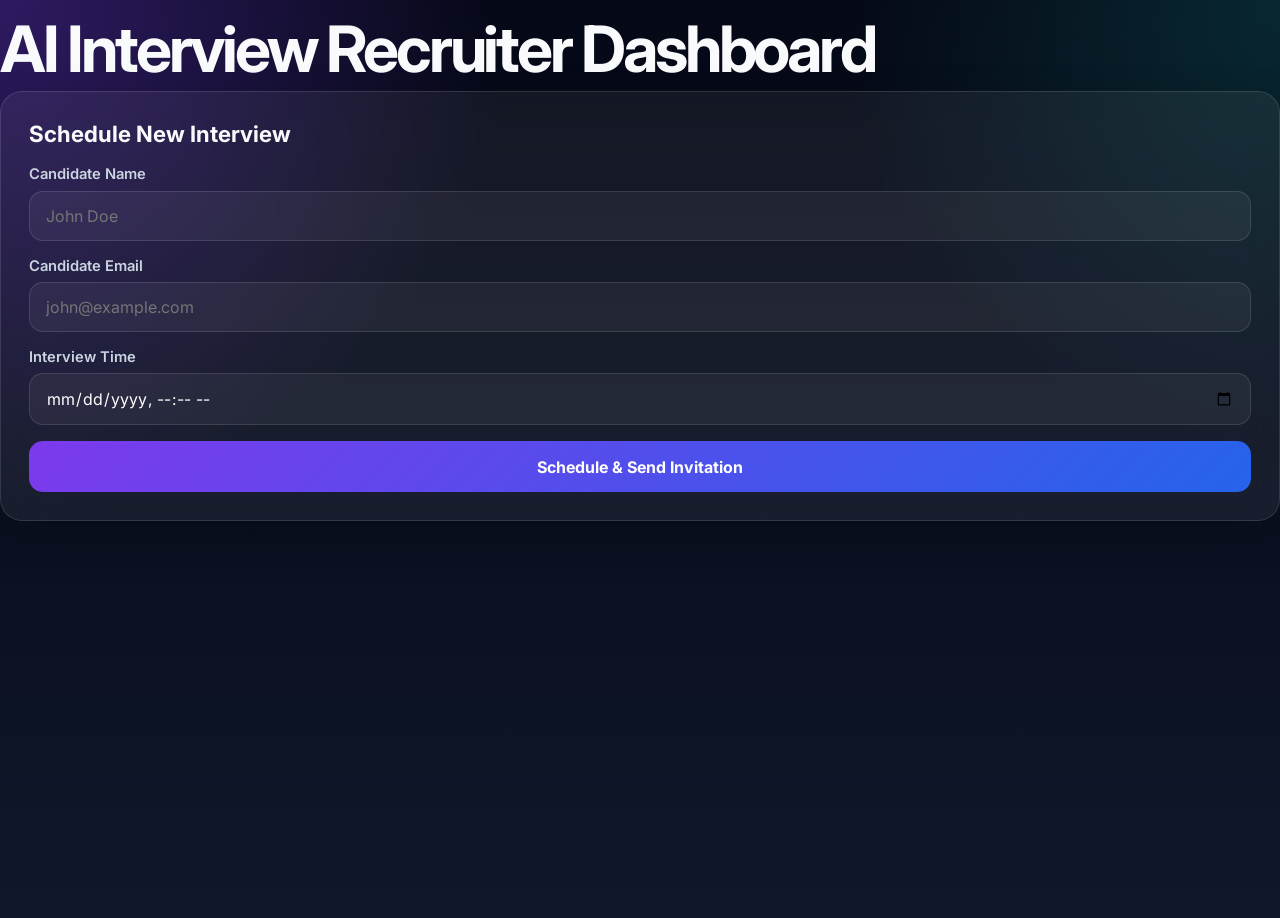
<file: templates/index.html>
<!DOCTYPE html>
<html lang="en">
<head>
    <meta charset="UTF-8">
    <meta name="viewport" content="width=device-width, initial-scale=1.0">
    <title>AI Interview Dashboard</title>
    <link rel="stylesheet" href="/static/css/style.css">
    <link rel="preconnect" href="https://fonts.googleapis.com">
    <link rel="preconnect" href="https://fonts.gstatic.com" crossorigin>
    <link href="https://fonts.googleapis.com/css2?family=Inter:wght@400;600;800&display=swap" rel="stylesheet">
</head>
<body>
    <div class="container">
        <h1>AI Interview Recruiter Dashboard</h1>
        
        <div class="glass-card">
            <h2 style="margin-top:0">Schedule New Interview</h2>
            <form id="scheduleForm">
                <div class="form-group">
                    <label for="name">Candidate Name</label>
                    <input type="text" id="name" name="name" placeholder="John Doe" required>
                </div>
                <div class="form-group">
                    <label for="email">Candidate Email</label>
                    <input type="email" id="email" name="email" placeholder="john@example.com" required>
                </div>
                <div class="form-group">
                    <label for="time">Interview Time</label>
                    <input type="datetime-local" id="time" name="time" required>
                </div>
                <button type="submit">Schedule & Send Invitation</button>
            </form>
            
            <div id="result" style="margin-top: 2rem; display: none;" class="glass-card">
                <p id="msg"></p>
                <div class="form-group">
                    <label>Interview Link (Manual Copy)</label>
                    <input type="text" id="link" readonly>
                </div>
            </div>
        </div>
    </div>

    <script>
        document.getElementById('scheduleForm').onsubmit = async (e) => {
            e.preventDefault();
            const formData = new FormData(e.target);
            const btn = e.target.querySelector('button');
            btn.disabled = true;
            btn.innerText = 'Scheduling...';

            try {
                const response = await fetch('/schedule', {
                    method: 'POST',
                    body: formData
                });
                const data = await response.json();
                
                document.getElementById('result').style.display = 'block';
                const emailNote = data.email_status === 'sent'
                    ? ' (Email sent!)'
                    : data.email_status === 'skipped'
                        ? ' (Email skipped because SMTP is not configured)'
                        : ' (Email delivery failed)';
                document.getElementById('msg').innerText = data.message + emailNote;
                document.getElementById('link').value = data.link;
            } catch (err) {
                alert('Error: ' + err);
            } finally {
                btn.disabled = false;
                btn.innerText = 'Schedule & Send Invitation';
            }
        };
    </script>
</body>
</html>
</file>
<file: static/css/style.css>
:root {
    --primary: #7c3aed;
    --primary-hover: #6d28d9;
    --accent: #14b8a6;
    --bg-0: #050816;
    --bg-1: #0f172a;
    --glass: rgba(255, 255, 255, 0.06);
    --glass-border: rgba(255, 255, 255, 0.12);
    --text-main: #f8fafc;
    --text-muted: #cbd5e1;
    --success: #22c55e;
    --warning: #f59e0b;
    --danger: #ef4444;
}

* {
    box-sizing: border-box;
}

body {
    margin: 0;
    font-family: 'Inter', system-ui, -apple-system, sans-serif;
    color: var(--text-main);
    min-height: 100vh;
    background:
        radial-gradient(circle at top left, rgba(124, 58, 237, 0.35), transparent 32%),
        radial-gradient(circle at top right, rgba(20, 184, 166, 0.18), transparent 28%),
        linear-gradient(180deg, var(--bg-0), var(--bg-1));
}

a {
    color: inherit;
    text-decoration: none;
}

button,
input {
    font: inherit;
}

.page-shell {
    width: min(1180px, 92vw);
    margin: 0 auto;
    padding: 40px 0 56px;
}

.compatibility-overlay {
    position: fixed;
    inset: 0;
    z-index: 1000;
    display: flex;
    align-items: center;
    justify-content: center;
    padding: 24px;
    background: rgba(2, 6, 23, 0.92);
    backdrop-filter: blur(14px);
}

.waiting-shell {
    display: grid;
    gap: 20px;
}

.waiting-banner {
    display: flex;
    justify-content: space-between;
    gap: 20px;
    align-items: center;
}

.waiting-copy h2 {
    margin: 0 0 8px;
    font-size: clamp(1.6rem, 3vw, 2.4rem);
}

.waiting-copy p {
    margin: 0;
    color: var(--text-muted);
    line-height: 1.7;
}

.countdown-card {
    min-width: 180px;
    padding: 18px 20px;
    border-radius: 18px;
    background: rgba(255, 255, 255, 0.06);
    border: 1px solid rgba(255, 255, 255, 0.1);
    text-align: center;
}

.countdown-card span {
    display: block;
    color: var(--text-muted);
    font-size: 0.85rem;
    margin-bottom: 6px;
}

.countdown-card strong {
    font-size: 2rem;
    letter-spacing: -0.03em;
}

.compatibility-grid {
    display: grid;
    grid-template-columns: 1.1fr 0.9fr;
    gap: 20px;
}

.system-check-grid {
    grid-template-columns: 1fr 1fr;
}

.system-check-list {
    grid-template-columns: repeat(2, minmax(0, 1fr));
}

.waiting-compat-list {
    grid-template-columns: repeat(2, minmax(0, 1fr));
}

.speaker-confirm {
    margin-top: 18px;
    padding: 16px;
    border-radius: 18px;
    background: rgba(255, 255, 255, 0.04);
    border: 1px solid rgba(255, 255, 255, 0.08);
}

.speaker-confirm p {
    margin-top: 0;
    color: var(--text-muted);
}

.compatibility-card {
    width: min(760px, 100%);
}

.compatibility-card h1 {
    margin-top: 14px;
    font-size: clamp(2rem, 4vw, 3.5rem);
}

.compatibility-card p {
    color: var(--text-muted);
    line-height: 1.7;
    margin-bottom: 22px;
}

.progress-shell {
    margin-bottom: 18px;
    padding: 16px 18px;
    border-radius: 18px;
    background: rgba(255, 255, 255, 0.04);
    border: 1px solid rgba(255, 255, 255, 0.08);
}

.progress-header {
    display: flex;
    justify-content: space-between;
    align-items: center;
    margin-bottom: 10px;
    color: var(--text-muted);
}

.progress-track {
    width: 100%;
    height: 10px;
    border-radius: 999px;
    overflow: hidden;
    background: rgba(255, 255, 255, 0.06);
}

.progress-fill {
    width: 0%;
    height: 100%;
    border-radius: 999px;
    background: linear-gradient(90deg, #7dd3fc, #38bdf8);
    transition: width 0.25s ease;
}

.compatibility-list {
    display: grid;
    grid-template-columns: repeat(2, minmax(0, 1fr));
    gap: 12px;
    margin-bottom: 22px;
}

.compat-item {
    padding: 16px 18px;
    border-radius: 18px;
    background: rgba(255, 255, 255, 0.04);
    border: 1px solid rgba(255, 255, 255, 0.08);
}

.compat-item span {
    display: block;
    color: var(--text-muted);
    font-size: 0.9rem;
    margin-bottom: 6px;
}

.compat-item strong {
    font-size: 1rem;
}

.mic-meter {
    display: grid;
    grid-template-columns: repeat(8, 1fr);
    gap: 4px;
    margin-top: 10px;
    height: 28px;
    align-items: end;
}

.mic-meter span {
    display: block;
    border-radius: 999px;
    background: rgba(125, 211, 252, 0.2);
    height: 8px;
    transition: height 0.08s linear, background 0.2s;
}

.mic-meter.active span {
    background: linear-gradient(180deg, #7dd3fc, #0284c7);
}

.compat-pass {
    color: #86efac;
}

.compat-fail {
    color: #fca5a5;
}

.compat-warn {
    color: #fde68a;
}

.compat-actions {
    display: flex;
    gap: 12px;
    flex-wrap: wrap;
}

.waiting-actions {
    margin-top: 14px;
}

.button-link {
    display: inline-flex;
    align-items: center;
    justify-content: center;
    min-width: 220px;
    padding: 0.95rem 1.25rem;
    border-radius: 14px;
    font-weight: 700;
    color: white;
    background: linear-gradient(135deg, var(--primary), #2563eb);
    border: 1px solid transparent;
}

.secondary-link {
    background: rgba(255, 255, 255, 0.08);
    border-color: rgba(255, 255, 255, 0.12);
}

.is-disabled {
    pointer-events: none;
    opacity: 0.45;
}

.system-preview {
    min-height: 360px;
}

.btn-secondary {
    background: rgba(255, 255, 255, 0.08);
    border: 1px solid rgba(255, 255, 255, 0.12);
}

.warning-banner {
    padding: 14px 16px;
    border-radius: 16px;
    border: 1px solid rgba(245, 158, 11, 0.3);
    background: rgba(245, 158, 11, 0.12);
    color: #fef3c7;
}

.auth-shell {
    min-height: 100vh;
    display: grid;
    grid-template-columns: 1.2fr 1fr;
    gap: 28px;
    align-items: center;
}

.hero-panel {
    padding: 28px 8px;
}

.eyebrow {
    display: inline-flex;
    align-items: center;
    gap: 8px;
    padding: 8px 12px;
    border-radius: 999px;
    color: #d8b4fe;
    background: rgba(124, 58, 237, 0.12);
    border: 1px solid rgba(124, 58, 237, 0.3);
    font-size: 0.8rem;
    font-weight: 700;
    letter-spacing: 0.08em;
    text-transform: uppercase;
}

h1 {
    margin: 18px 0 12px;
    font-size: clamp(2.3rem, 5vw, 4.4rem);
    line-height: 0.96;
    letter-spacing: -0.05em;
}

.hero-panel p {
    max-width: 56ch;
    color: var(--text-muted);
    font-size: 1.05rem;
    line-height: 1.7;
}

.hero-points {
    display: grid;
    gap: 12px;
    margin-top: 24px;
}

.hero-actions {
    display: flex;
    gap: 12px;
    margin-top: 26px;
    flex-wrap: wrap;
}

.hero-action {
    width: auto;
    min-width: 140px;
    padding: 0.95rem 1.4rem;
    border-radius: 999px;
}

.hero-action-secondary {
    background: rgba(255, 255, 255, 0.08);
    border: 1px solid rgba(255, 255, 255, 0.14);
}

.hero-point,
.metric-card,
.auth-card,
.glass-card {
    background: var(--glass);
    border: 1px solid var(--glass-border);
    backdrop-filter: blur(14px);
    -webkit-backdrop-filter: blur(14px);
    box-shadow: 0 16px 40px rgba(0, 0, 0, 0.25);
}

.hero-point {
    width: fit-content;
    padding: 12px 16px;
    border-radius: 999px;
    color: #e2e8f0;
}

.auth-grid {
    display: grid;
    gap: 20px;
}

.auth-card,
.glass-card {
    border-radius: 22px;
    padding: 28px;
}

.auth-panel {
    position: relative;
}

.auth-head {
    display: flex;
    justify-content: space-between;
    align-items: center;
    gap: 12px;
    margin-bottom: 12px;
}

.close-auth {
    width: 40px;
    height: 40px;
    padding: 0;
    border-radius: 999px;
    background: rgba(255, 255, 255, 0.08);
    color: white;
    border: 1px solid rgba(255, 255, 255, 0.12);
    font-size: 1.5rem;
    line-height: 1;
}

.auth-card h2,
.glass-card h2 {
    margin-top: 0;
    margin-bottom: 18px;
    font-size: 1.4rem;
}

.notice {
    padding: 12px 14px;
    border-radius: 14px;
    margin-bottom: 16px;
    font-size: 0.95rem;
}

.notice-error {
    background: rgba(239, 68, 68, 0.14);
    border: 1px solid rgba(239, 68, 68, 0.3);
    color: #fecaca;
}

.notice-success {
    background: rgba(34, 197, 94, 0.14);
    border: 1px solid rgba(34, 197, 94, 0.3);
    color: #bbf7d0;
}

.form-group {
    margin-bottom: 1rem;
}

label {
    display: block;
    margin-bottom: 0.45rem;
    color: var(--text-muted);
    font-size: 0.92rem;
    font-weight: 600;
}

input,
select,
textarea {
    width: 100%;
    padding: 0.88rem 1rem;
    border: 1px solid rgba(255, 255, 255, 0.12);
    border-radius: 14px;
    color: white;
    background: rgba(255, 255, 255, 0.05);
    transition: border-color 0.2s, background 0.2s, transform 0.2s;
}

input:focus,
select:focus,
textarea:focus {
    outline: none;
    border-color: rgba(124, 58, 237, 0.7);
    background: rgba(255, 255, 255, 0.08);
}

button {
    width: 100%;
    padding: 0.95rem 1.2rem;
    border: none;
    border-radius: 14px;
    font-weight: 700;
    color: white;
    background: linear-gradient(135deg, var(--primary), #2563eb);
    cursor: pointer;
    transition: transform 0.2s ease, filter 0.2s ease, opacity 0.2s ease;
}

button:hover {
    transform: translateY(-1px);
    filter: brightness(1.05);
}

button:disabled {
    cursor: not-allowed;
    opacity: 0.7;
    transform: none;
}

.dashboard-shell,
.interview-shell {
    display: grid;
    gap: 24px;
}

.dashboard-header {
    display: flex;
    justify-content: space-between;
    align-items: flex-start;
    gap: 16px;
}

.dashboard-header p {
    margin: 10px 0 0;
    color: var(--text-muted);
}

.header-actions {
    display: flex;
    align-items: center;
    gap: 12px;
}

.ghost-link {
    display: inline-flex;
    align-items: center;
    justify-content: center;
    min-width: 120px;
    padding: 0.85rem 1rem;
    border-radius: 14px;
    border: 1px solid rgba(255, 255, 255, 0.14);
    background: rgba(255, 255, 255, 0.04);
    color: #e2e8f0;
    font-weight: 700;
}

.danger-link {
    color: #fecaca;
    border-color: rgba(239, 68, 68, 0.22);
    background: rgba(239, 68, 68, 0.08);
}

.danger-link:hover {
    background: rgba(239, 68, 68, 0.16);
}

.metrics-grid {
    display: grid;
    grid-template-columns: repeat(5, minmax(0, 1fr));
    gap: 16px;
}

.metric-card {
    border-radius: 20px;
    padding: 18px;
}

.metric-card span {
    display: block;
    color: var(--text-muted);
    font-size: 0.88rem;
    margin-bottom: 10px;
}

.metric-card strong {
    font-size: 1.7rem;
    letter-spacing: -0.03em;
}

.dashboard-grid {
    display: grid;
    grid-template-columns: 0.95fr 1.05fr;
    gap: 20px;
}

.dashboard-stack {
    display: grid;
    gap: 20px;
}

.result-box {
    margin-top: 20px;
    padding: 18px;
    border-radius: 18px;
    background: rgba(255, 255, 255, 0.04);
    border: 1px solid rgba(255, 255, 255, 0.08);
}

.batch-summary {
    margin: 12px 0 16px;
    color: var(--text-muted);
}

.batch-list {
    display: grid;
    gap: 12px;
}

.batch-item {
    display: grid;
    gap: 12px;
    padding: 14px;
    border-radius: 16px;
    background: rgba(255, 255, 255, 0.04);
    border: 1px solid rgba(255, 255, 255, 0.08);
}

.batch-link-wrap input {
    font-size: 0.88rem;
}

.table-wrap {
    overflow-x: auto;
}

.data-table {
    width: 100%;
    border-collapse: collapse;
}

.data-table th,
.data-table td {
    padding: 14px 10px;
    text-align: left;
    border-bottom: 1px solid rgba(255, 255, 255, 0.08);
    vertical-align: top;
}

.data-table th {
    color: var(--text-muted);
    font-size: 0.85rem;
    font-weight: 700;
    text-transform: uppercase;
    letter-spacing: 0.06em;
}

.muted {
    color: var(--text-muted);
    font-size: 0.9rem;
}

.status-pill,
.score-pill {
    display: inline-flex;
    align-items: center;
    padding: 0.4rem 0.75rem;
    border-radius: 999px;
    font-weight: 700;
    font-size: 0.82rem;
}

.status-scheduled {
    background: rgba(59, 130, 246, 0.16);
    color: #bfdbfe;
}

.status-in_progress {
    background: rgba(245, 158, 11, 0.16);
    color: #fde68a;
}

.status-completed {
    background: rgba(34, 197, 94, 0.16);
    color: #bbf7d0;
}

.status-passed,
.status-ready,
.status-supported,
.status-active,
.status-allowed {
    background: rgba(34, 197, 94, 0.16);
    color: #bbf7d0;
}

.status-failed,
.status-unsupported,
.status-blocked {
    background: rgba(239, 68, 68, 0.16);
    color: #fecaca;
}

.score-pill {
    background: rgba(124, 58, 237, 0.2);
    color: #ddd6fe;
}

.empty-state {
    text-align: center;
    color: var(--text-muted);
    padding: 24px 10px;
}

.interview-grid {
    display: grid;
    grid-template-columns: 1fr 1fr;
    gap: 20px;
}

.interview-room-shell {
    display: grid;
    gap: 20px;
}

.interview-room-layout {
    display: grid;
    grid-template-columns: 340px 1fr;
    gap: 20px;
    align-items: start;
}

.camera-rail {
    display: grid;
    gap: 16px;
}

.camera-preview-card {
    aspect-ratio: 4 / 3;
}

.camera-preview-card video {
    width: 100%;
    height: 100%;
    object-fit: cover;
}

.interview-chat {
    min-height: 520px;
}

.interview-controls {
    justify-content: flex-start;
}

.chat-composer {
    display: grid;
    grid-template-columns: 1fr auto;
    gap: 10px;
    padding: 18px 0 0;
}

.chat-composer input {
    margin: 0;
}

.chat-composer textarea {
    margin: 0;
    min-height: 88px;
    resize: vertical;
}

.composer-send {
    width: auto;
    min-width: 110px;
    white-space: nowrap;
}

.video-container {
    position: relative;
    border-radius: 22px;
    overflow: hidden;
    background: #000;
    aspect-ratio: 16 / 9;
    border: 1px solid rgba(255, 255, 255, 0.08);
}

video {
    width: 100%;
    height: 100%;
    object-fit: cover;
}

.screen-preview {
    position: absolute;
    right: 1rem;
    bottom: 1rem;
    width: 32%;
    height: auto;
    aspect-ratio: 16 / 9;
    border-radius: 14px;
    border: 2px solid rgba(255, 255, 255, 0.65);
    box-shadow: 0 10px 30px rgba(0, 0, 0, 0.35);
    z-index: 2;
}

.status-badge {
    position: absolute;
    top: 1rem;
    right: 1rem;
    padding: 0.35rem 0.75rem;
    border-radius: 999px;
    font-size: 0.75rem;
    font-weight: 800;
    background: rgba(0, 0, 0, 0.5);
    backdrop-filter: blur(4px);
}

.status-on {
    color: #4ade80;
}

.status-off {
    color: #f87171;
}

.status-warn {
    color: #fbbf24;
}

.chat-box {
    display: flex;
    flex-direction: column;
    min-height: 430px;
}

.messages {
    flex-grow: 1;
    overflow-y: auto;
    padding: 0.25rem;
    display: flex;
    flex-direction: column;
    gap: 1rem;
}

.message {
    padding: 0.9rem 1rem;
    border-radius: 16px;
    max-width: 85%;
    line-height: 1.55;
}

.msg-ai {
    background: rgba(124, 58, 237, 0.18);
    align-self: flex-start;
    border-bottom-left-radius: 4px;
}

.msg-user {
    background: rgba(255, 255, 255, 0.08);
    align-self: flex-end;
    border-bottom-right-radius: 4px;
}

.controls {
    display: flex;
    gap: 12px;
    margin-top: 4px;
    justify-content: center;
    flex-wrap: wrap;
}

.screen-note {
    margin-top: 18px;
    color: #dbeafe;
    font-size: 0.95rem;
}

.btn-red {
    background: linear-gradient(135deg, #ef4444, #b91c1c);
}

.detail-list {
    margin-top: 16px;
    padding: 16px;
    border-radius: 18px;
    background: rgba(255, 255, 255, 0.04);
}

.detail-list h3 {
    margin-top: 0;
}

.detail-list ul {
    margin: 0;
    padding-left: 20px;
    color: #e2e8f0;
}

.transcript-box {
    min-height: 320px;
    margin: 0;
    padding: 18px;
    border-radius: 18px;
    background: rgba(255, 255, 255, 0.04);
    color: #e2e8f0;
    white-space: pre-wrap;
    word-break: break-word;
    overflow: auto;
}

@media (max-width: 1100px) {
    .auth-shell,
    .dashboard-grid,
    .interview-grid,
    .interview-room-layout,
    .compatibility-grid,
    .waiting-banner {
        grid-template-columns: 1fr;
        display: grid;
    }

    .metrics-grid {
        grid-template-columns: repeat(2, minmax(0, 1fr));
    }
}

@media (max-width: 640px) {
    .page-shell {
        width: min(94vw, 1180px);
        padding-top: 24px;
    }

    .dashboard-header {
        flex-direction: column;
    }

    .metrics-grid {
        grid-template-columns: 1fr;
    }

    .auth-card,
    .glass-card {
        padding: 22px;
    }

    .controls {
        flex-direction: column;
    }

    .compatibility-list {
        grid-template-columns: 1fr;
    }

    .waiting-compat-list {
        grid-template-columns: 1fr;
    }
}
</file>
